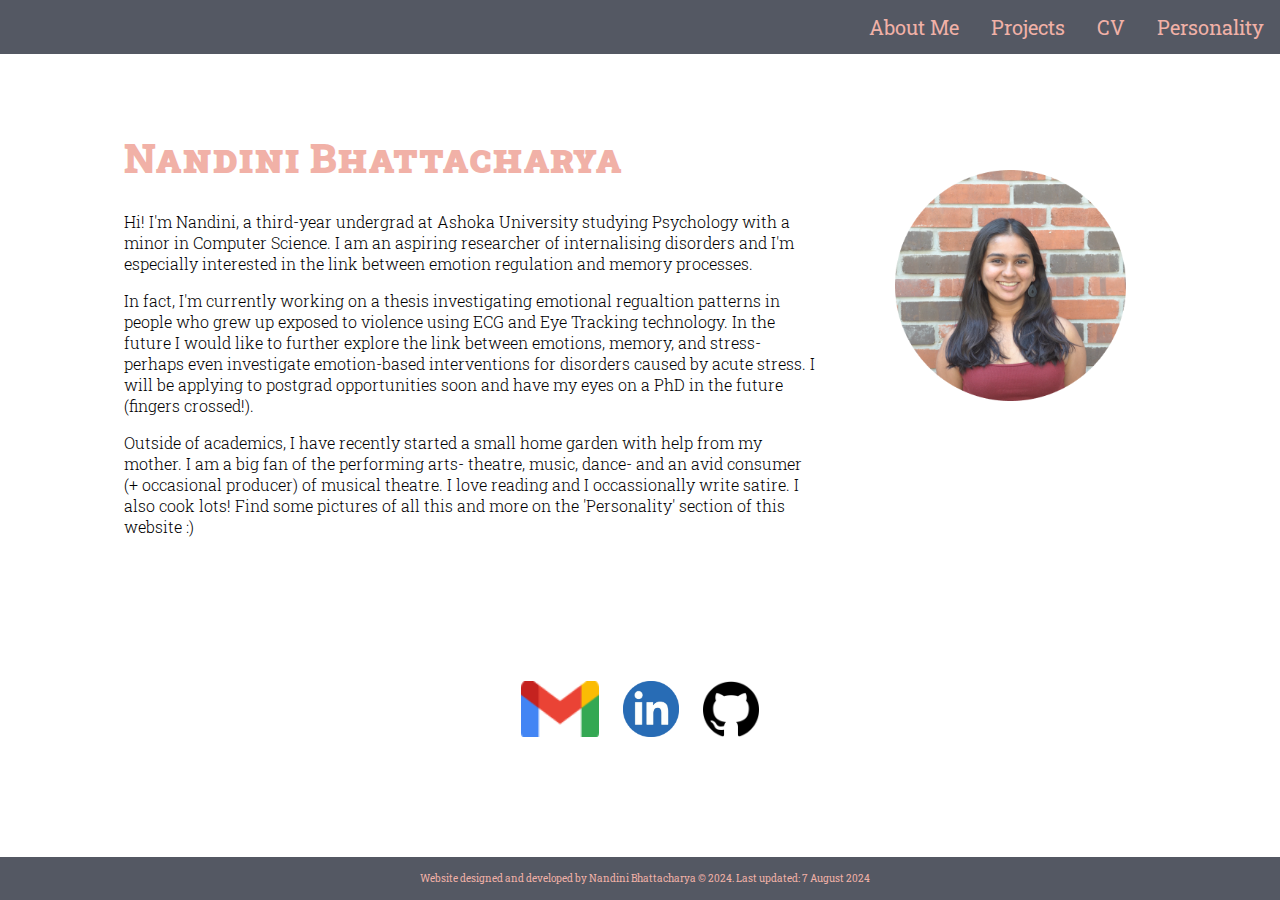
<file: index.html>
<!DOCTYPE html>
<html>
    <head>
        <link rel="stylesheet" href="style.css">
        <link rel="preconnect" href="https://fonts.googleapis.com">
        <link rel="preconnect" href="https://fonts.gstatic.com" crossorigin>
        <link href="https://fonts.googleapis.com/css2?family=Roboto+Slab:wght@900&display=swap" rel="stylesheet">
        <link rel="preconnect" href="https://fonts.googleapis.com">
        <link rel="preconnect" href="https://fonts.gstatic.com" crossorigin>
        <link href="https://fonts.googleapis.com/css2?family=Roboto+Slab:wght@300;400;900&display=swap" rel="stylesheet">
        <title> Nandini Bhattacharya | Personal Website</title>
    </head>
    <body>
        <header>
            <div class="topnav">
                <a href="misc.html">Personality</a>
                <a href="CV.html">CV</a>
                <a href="projects.html">Projects</a>
                <a class="active" href="index.html">About Me</a>
            </div>
        </header>
        <main>
        <div class = "container" style="margin-bottom: 10%; width: 100%">
            <div class = "text" style="width:80%">
                <h1 style="font-variation-settings: 'wght' 900;font-size: 40px;margin-top: 10%;padding-left: 0px;">Nandini Bhattacharya</h1>
                <p style = "width:90%; font-variation-settings: 'wght' 300;padding-left: 0px;"> Hi! I'm Nandini, a third-year undergrad at Ashoka University studying Psychology with a minor in Computer Science. I am an aspiring researcher of internalising disorders and I'm especially interested in the link between emotion regulation and memory processes.</p> 
                <p style = "width:90%; font-variation-settings: 'wght' 300;padding-left: 0px;"> In fact, I'm currently working on a thesis investigating emotional regualtion patterns in people who grew up exposed to violence using ECG and Eye Tracking technology. In the future I would like to further explore the link between emotions, memory, and stress- perhaps even investigate emotion-based interventions for disorders caused by acute stress. I will be applying to postgrad opportunities soon and have my eyes on a PhD in the future (fingers crossed!).</p>
                <p style="width: 90%; font-variation-settings: 'wght' 300; padding-left: 0px;"> Outside of academics, I have recently started a small home garden with help from my mother. I am a big fan of the performing arts- theatre, music, dance- and an avid consumer (+ occasional producer) of musical theatre. I love reading and I occassionally write satire. I also cook lots! Find some pictures of all this and more on the 'Personality' section of this website :)</p>
            </div>
            <div class="image">
                <img src="Ellipse 1.png" alt="Nandini's photo" style="height: 60%; width: 60%; margin-top: 30%;">
            </div>
        </div>
        <div class="social-icons">
            <a href="mailto:nandinib267@gmail.com" target="_blank"><img src="gmailLogo.png" alt="GMail"></a>
            <a href="https://www.linkedin.com/in/nandini-bhattacharya26" target="_blank"><img src="linkedinLogo.png" alt="LinkedIn"></a>
            <a href="https://github.com/nandinib267" target="_blank"><img src="githubLogo.png" alt="GitHub"></a>
          </div>
        </main>
        <footer>
            <p style="font-size: 10px;color: #F1B1A7;"> Website designed and developed by Nandini Bhattacharya &copy; 2024. Last updated: 7 August 2024</p>
        </footer>
    </body>
</html>
</file>
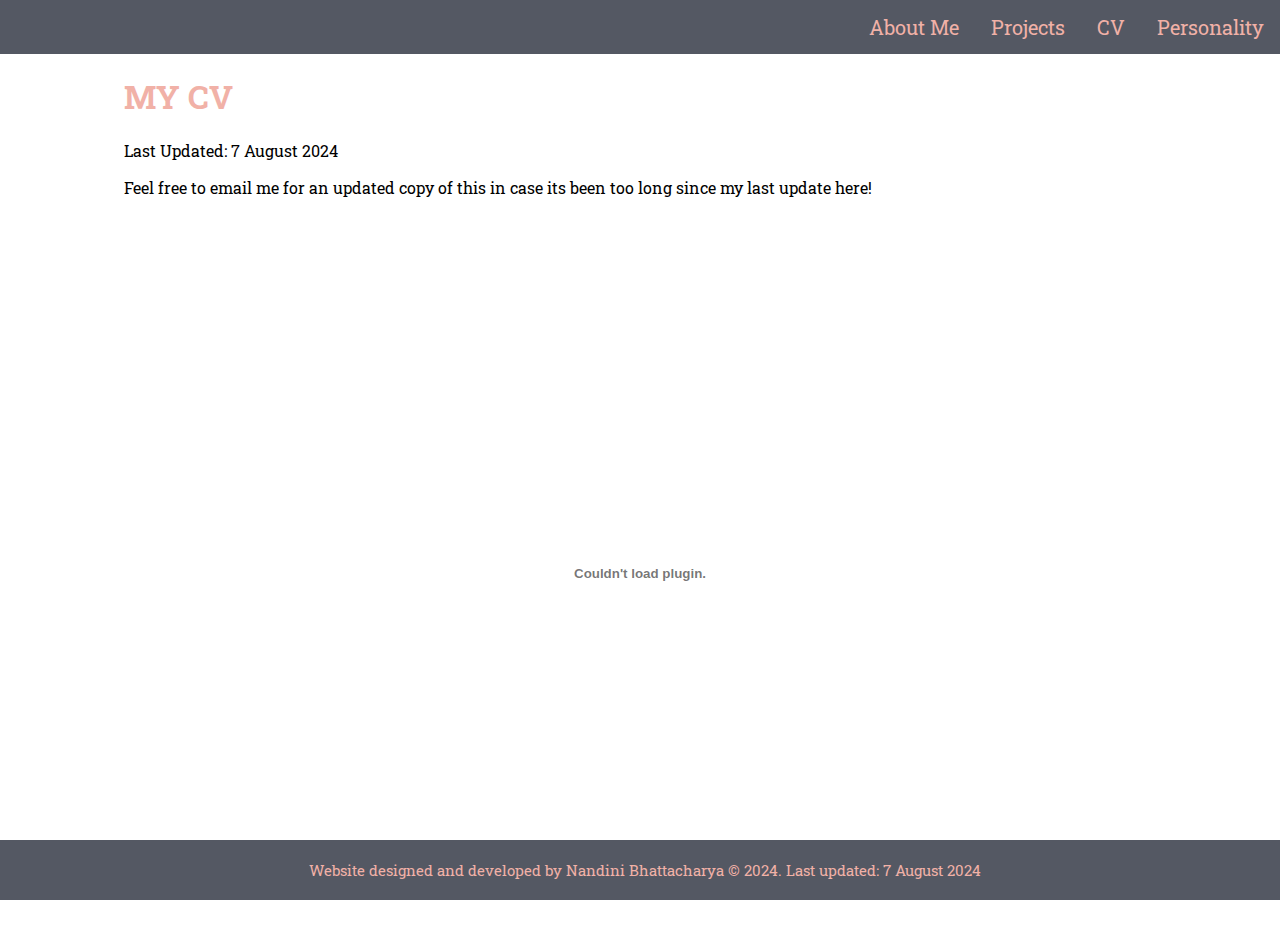
<file: CV.html>
<!DOCTYPE html>
<html>
<head>
  <title>Nandini Bhattacharya | CV </title>
  <link rel="stylesheet" href="style.css">
  <link rel="preconnect" href="https://fonts.googleapis.com">
  <link rel="preconnect" href="https://fonts.gstatic.com" crossorigin>
  <link href="https://fonts.googleapis.com/css2?family=Roboto+Slab:wght@900&display=swap" rel="stylesheet">
  <link rel="preconnect" href="https://fonts.googleapis.com">
  <link rel="preconnect" href="https://fonts.gstatic.com" crossorigin>
  <link href="https://fonts.googleapis.com/css2?family=Roboto+Slab:wght@300;400;900&display=swap" rel="stylesheet">
</head>
<body>
  <header>
    <div class="topnav">
      <a href="misc.html">Personality</a>
      <a href="CV.html">CV</a>
      <a href="projects.html">Projects</a>
      <a class="active" href="index.html">About Me</a>
    </div>
  </header>
  <main>
    <h1>MY CV</h1>
    <p>Last Updated: 7 August 2024</p>
    <p>Feel free to email me for an updated copy of this in case its been too long since my last update here!</p>
    <embed src="NandiniB_acadResume.pdf" type="application/pdf" />
    </main>
  <footer>
    <p style="font-size: 15px;color: #F1B1A7;"> Website designed and developed by Nandini Bhattacharya &copy; 2024. Last updated: 7 August 2024</p>
  </footer>
</body>
</html>
</file>
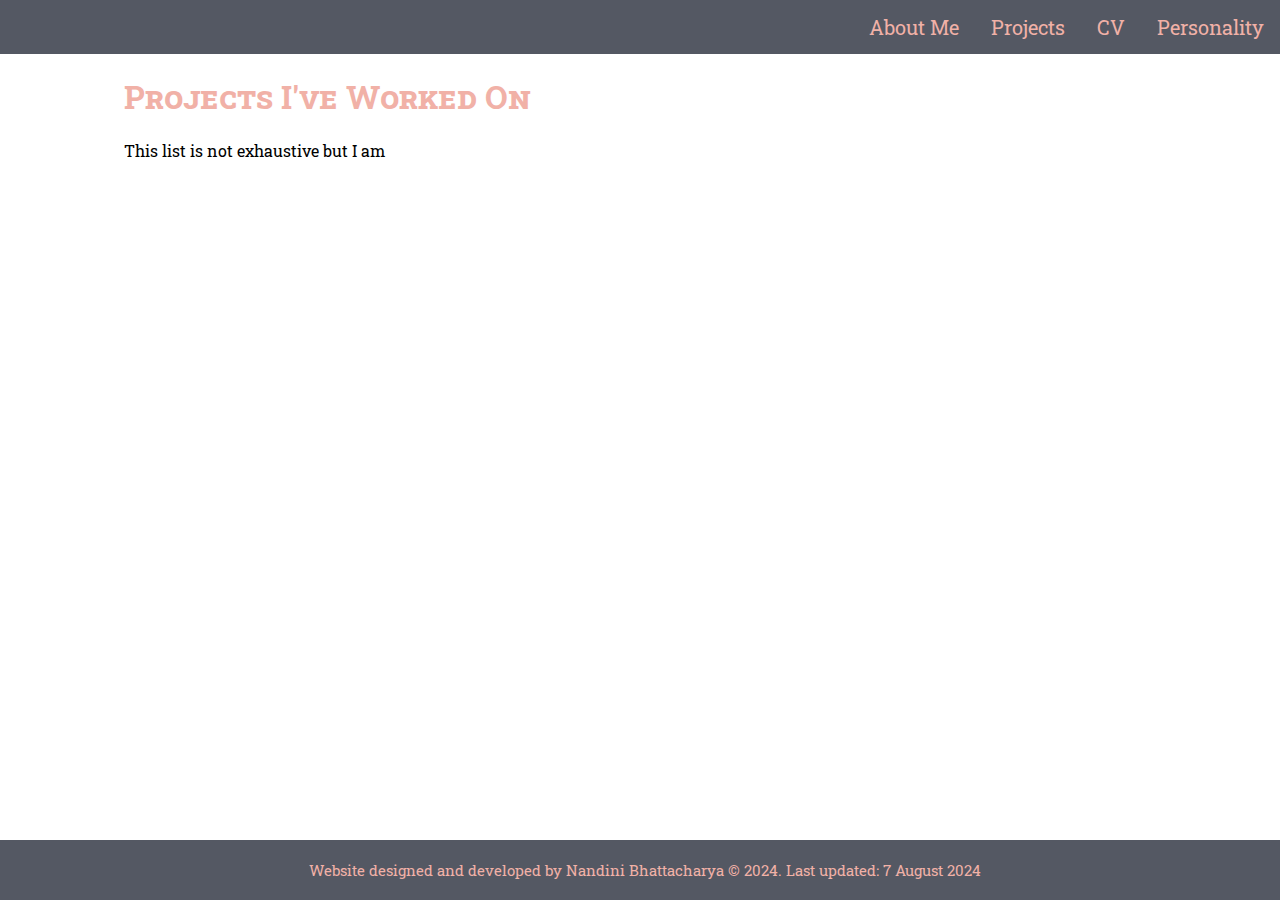
<file: projects.html>
<!DOCTYPE html>
<html>
<head>
  <title>Nandini Bhattacharya | Projects </title>
  <link rel="stylesheet" href="style.css">
  <link rel="preconnect" href="https://fonts.googleapis.com">
  <link rel="preconnect" href="https://fonts.gstatic.com" crossorigin>
  <link href="https://fonts.googleapis.com/css2?family=Roboto+Slab:wght@900&display=swap" rel="stylesheet">
  <link rel="preconnect" href="https://fonts.googleapis.com">
  <link rel="preconnect" href="https://fonts.gstatic.com" crossorigin>
  <link href="https://fonts.googleapis.com/css2?family=Roboto+Slab:wght@300;400;900&display=swap" rel="stylesheet">
</head>
<body>
  <header>
    <div class="topnav">
      <a href="misc.html">Personality</a>
      <a href="CV.html">CV</a>
      <a href="projects.html">Projects</a>
      <a class="active" href="index.html">About Me</a>
    </div>
  </header>
  <main>
    <h1>Projects I've Worked On</h1>
    <p>This list is not exhaustive but I am</p>
    </main>
  <footer>
    <p style="font-size: 15px;color: #F1B1A7;"> Website designed and developed by Nandini Bhattacharya &copy; 2024. Last updated: 7 August 2024</p>
  </footer>
</body>
</html>
</file>
<file: style.css>
body {
    background-color: #ffffff;
    margin: 0px;
    display: flex;
    flex-direction: column;
    min-height: 100vh;
  }
  h1 {
    color: #F1B1A7;
    font-size: "100px";
    font-family: "Roboto Slab";
    padding-left: 124px;
    font-variant: small-caps;
  }
  p {
    color: black;
    font-size: "16px";
    font-family: "Roboto Slab";
    padding-left: 124px;
  }

.topnav {
    background-color: #545863;
    overflow: hidden;
  }
  
  .topnav a {
    float: right;
    color: #F1B1A7;
    text-align: center;
    padding: 14px 16px;
    text-decoration: none;
    font-size: 20px;
    font-family: "Roboto Slab";
  }
  
  /* Change the color of links on hover */
  .topnav a:hover {
    background-color: #CAE7B9;
    color: black;
  }

  .container {
    display: flex;
    align-items: start;
  }
  
  img {
    max-width: 100%
  }
  
  .image {
    flex-basis: 40%
  }
  
  .text {
    color: black;
    font-size: "16px";
    font-family: "Roboto Slab";
    padding-left: 124px;
  }

  .social-icons {
    text-align: center;
  }
  
  .social-icons a {
    display: inline-block; 
    margin: 0 10px; 
    padding-bottom: 2%;
  }

.social-icons img {
  width: auto; 
  height: 56px; 
}

embed{
  display: flex;
  justify-content: center;
  align-items: center;
  width:70%;
  height: 80vh;
  margin: 0 auto;
}

footer{
  background-color: #545863;
  flex-shrink: 0; 
  justify-content: center; 
  align-items: center;
  padding: 5px;
  position: fixed;
  left: 0;
  bottom: 0;
  width: 100%;
}

footer p {
  text-align: center;
  padding-left: 0px;
}
</file>
